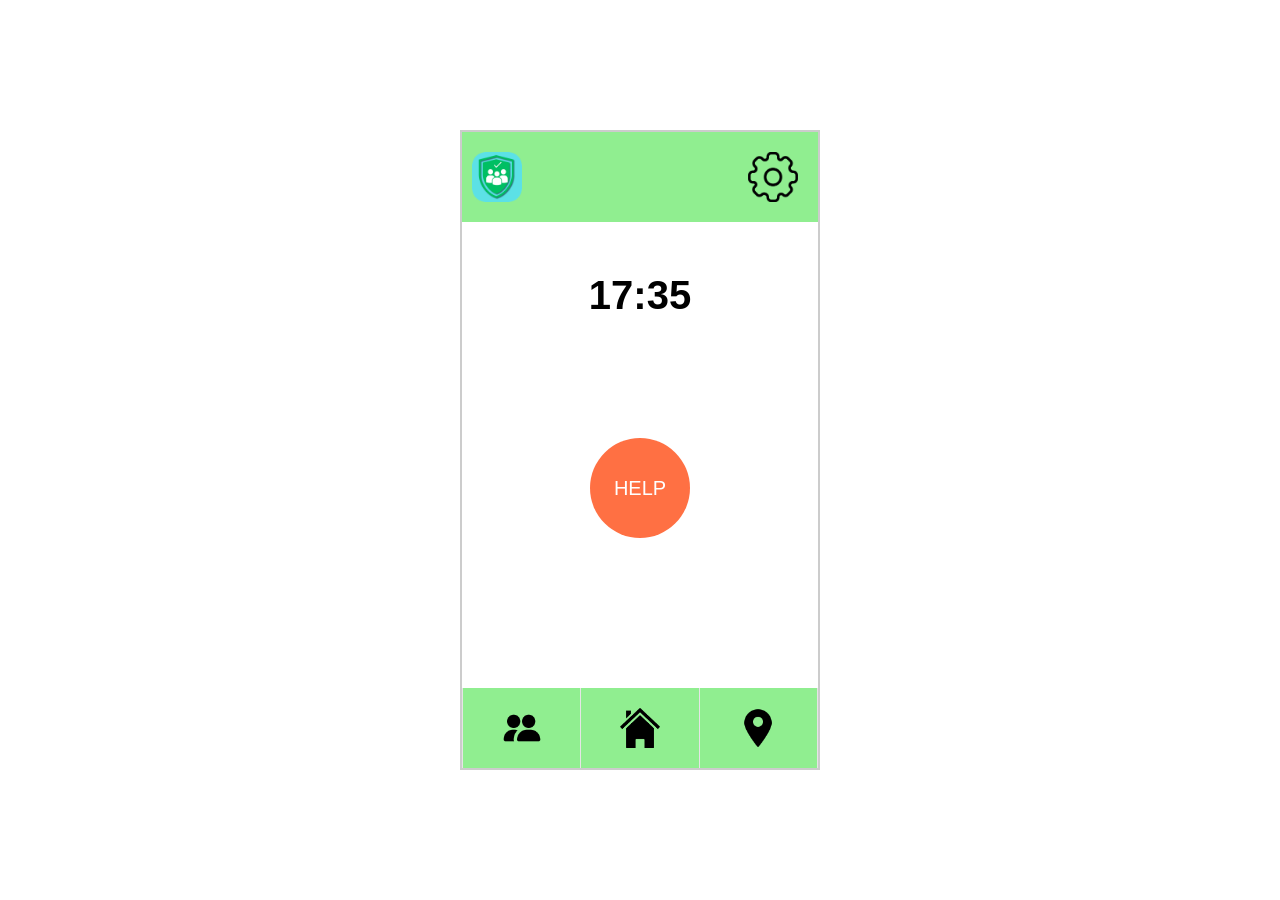
<file: index.html>
<!DOCTYPE html>
<html lang="en">
<head>
    <meta charset="UTF-8">
    <meta name="viewport" content="width=device-width, initial-scale=1.0">
    <title>Mockup</title>
    <link rel="stylesheet" href="style.css">
</head>
<body>
    <div class="container">
        <div class="header">
            <img src="safetyus_cut.png" alt="Logo" class="logo">
            <a href="setting_en.html" class="settings-btn">
                <img src="gear-icon.png" alt="Settings">
            </a>
        </div>
        <div class="content">
            <p class="time-text" id="time">TIME from real time</p>
            
            <a href="https://www.google.com/android/find/" class="help-btn">HELP</a>

        </div>
        <div class="buttons">
            <button class="btn settings" id="people-btn">
                <img src="two-people.png" alt="Settings">
            </button>
            <button class="btn home" id="home-btn">
                <img src="home-icon.png" alt="Home">
            </button>
            <button class="btn call" id="map-btn">
                <img src="map-logo.png" alt="Call">
            </button>
        </div>
    </div>
    <script src="app.js"></script>
</body>
</html>
</file>
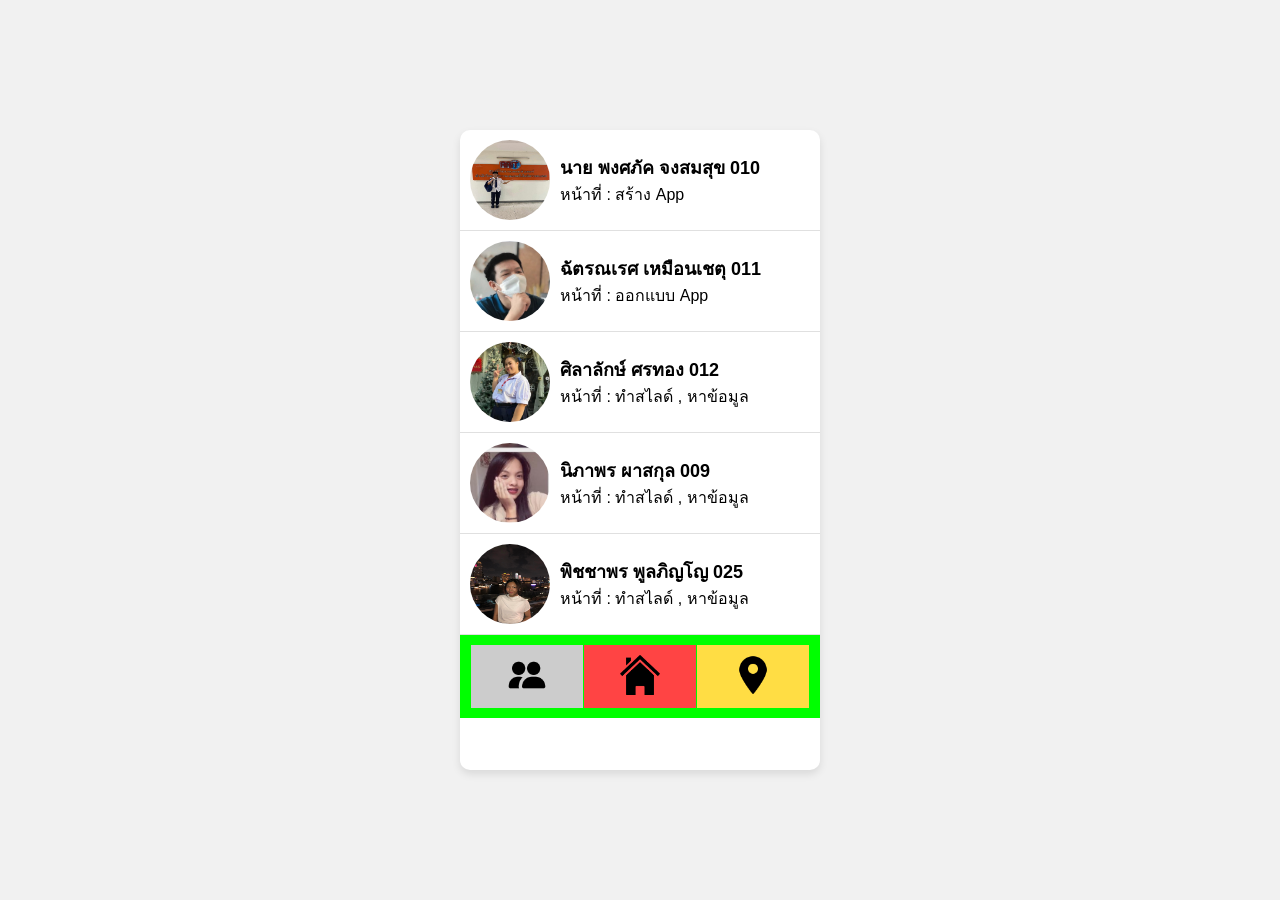
<file: aboutus.html>
<!DOCTYPE html>
<html lang="en">
<head>
    <meta charset="UTF-8">
    <meta name="viewport" content="width=device-width, initial-scale=1.0">
    <title>About Us</title>
    <style>
        body, html {
    margin: 0;
    padding: 0;
    width: 100%;
    height: 100%;
    font-family: Arial, sans-serif;
    display: flex;
    justify-content: center;
    align-items: center;
    background-color: #f1f1f1;
}

.container {
    width: 360px;
    height: 640px;
    background-color: #ffffff;
    display: flex;
    flex-direction: column;
    border-radius: 10px;
    box-shadow: 0 4px 8px rgba(0,0,0,0.1);

}

.profile {
    display: flex;
    align-items: center;
    padding: 10px;
    border-bottom: 1px solid #e0e0e0;
}

.profile:last-child {
    border-bottom: none;
}

.profile-pic {
    width: 80px;
    height: 80px;
    border-radius: 50%;
    margin-right: 10px;
}

.info {
    display: flex;
    flex-direction: column;
}

.name {
    font-weight: bold;
    font-size: 18px;
}

.role {
    font-size: 16px;
}

.buttons {
    display: flex;
    justify-content: space-evenly;
    background-color: #00FF00;
    padding: 10px;
}

.btn {
    width: 33%;
    padding: 10px 0;
    border: none;
    cursor: pointer;
    transition: background-color 0.3s ease;
}

.settings {
    background-color: #ccc;
}

.settings:hover {
    background-color: #999;
}

.home {
    background-color: #ff4444;
}

.home:hover {
    background-color: #cc0000;
}

.call {
    background-color: #ffdd44;
}

.call:hover {
    background-color: #ccbb00;
}

.btn img {
    width: 40px;
    height: 40px;
}

    </style>
</head>
<body>
    <div class="container">
        <div class="profile">
            <img src="fluke_pro.jpg" alt="Profile Picture" class="profile-pic">
            <div class="info">
                <div class="name">นาย พงศภัค จงสมสุข 010</div>
                <div class="role">หน้าที่ : สร้าง App</div>
            </div>
        </div>
        <div class="profile">
            <img src="toto_pro.JPG" alt="Profile Picture" class="profile-pic">
            <div class="info">
                <div class="name">ฉัตรณเรศ เหมือนเชตุ 011</div>
                <div class="role">หน้าที่ : ออกแบบ App</div>
            </div>
        </div>
        <div class="profile">
            <img src="tong_pro.JPG" alt="Profile Picture" class="profile-pic">
            <div class="info">
                <div class="name">ศิลาลักษ์ ศรทอง 012</div>
                <div class="role">หน้าที่ : ทำสไลด์ , หาข้อมูล</div>
            </div>
        </div>
        <div class="profile">
            <img src="koi_pro.JPG" alt="Profile Picture" class="profile-pic">
            <div class="info">
                <div class="name">นิภาพร ผาสกุล 009</div>
                <div class="role">หน้าที่ : ทำสไลด์ , หาข้อมูล</div>
            </div>
        </div>
        <div class="profile">
            <img src="fern_pro.jpg" alt="Profile Picture" class="profile-pic">
            <div class="info">
                <div class="name">พิชชาพร พูลภิญโญ 025</div>
                <div class="role">หน้าที่ : ทำสไลด์ , หาข้อมูล</div>
            </div>
        </div>
        <div class="buttons">
            <button class="btn settings" id="people-btn">
                <img src="two-people.png" alt="People">
            </button>
            <button class="btn home" id="home-btn">
                <img src="home-icon.png" alt="Home">
            </button>
            <button class="btn call" id="map-btn">
                <img src="map-logo.png" alt="Map">
            </button>
        </div>
    </div>
    <script>
        document.getElementById('people-btn').addEventListener('click', function() {
  window.location.href = 'chat.html'; 
});

document.getElementById('home-btn').addEventListener('click', function() {
  window.location.href = 'index.html'; 
});

document.getElementById('map-btn').addEventListener('click', function() {
  window.location.href = 'map.html';
});
    </script>
</body>
</html>
</file>
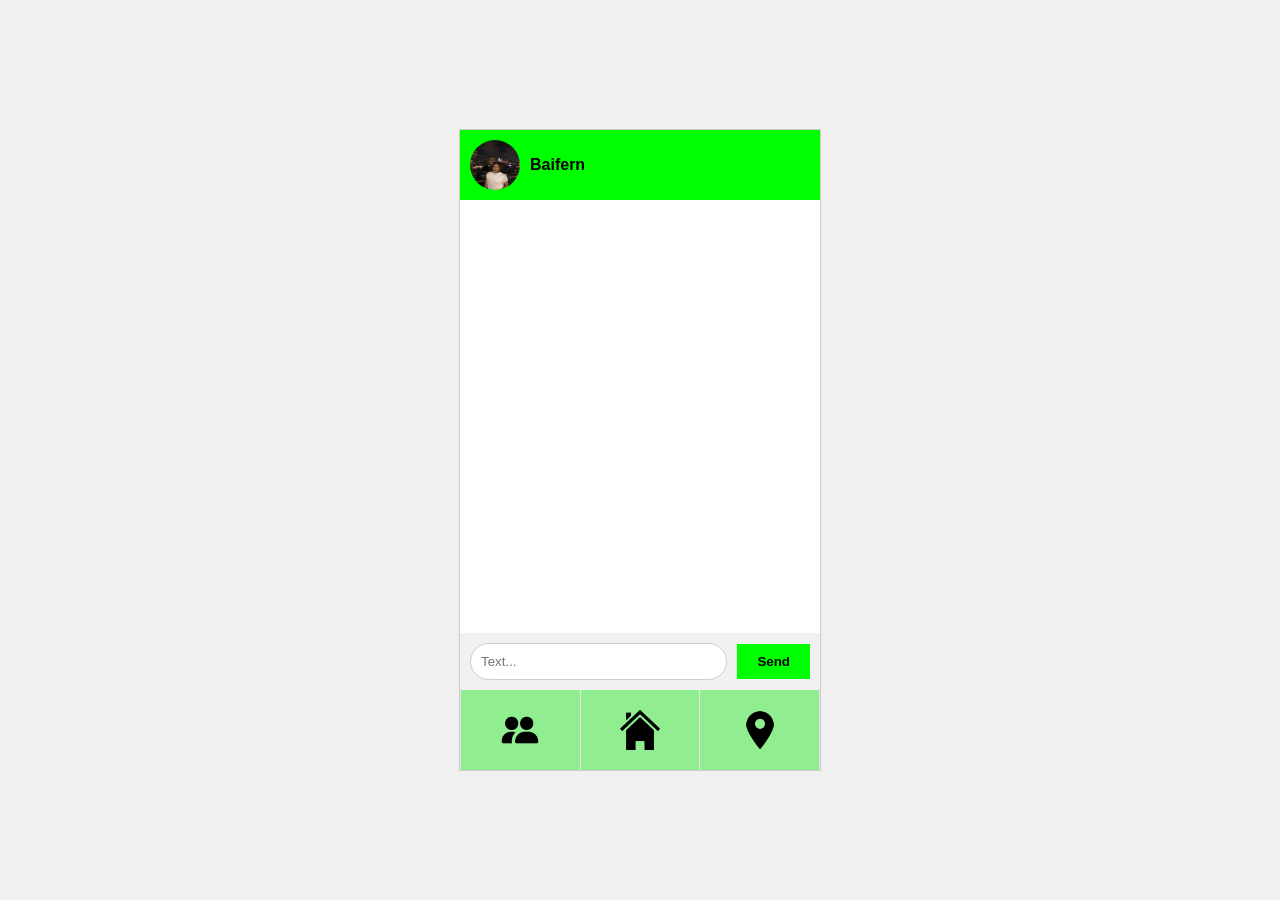
<file: baifern.html>
<!DOCTYPE html>
<html lang="en">
<head>
    <meta charset="UTF-8">
    <meta name="viewport" content="width=device-width, initial-scale=1.0">
    <title>Figma to HTML</title>
    <style>
        body, html {
            margin: 0;
            padding: 0;
            font-family: Arial, sans-serif;
            height: 100%;
            display: flex;
            justify-content: center;
            align-items: center;
            background-color: #f0f0f0; 
        }

        .container {
            width: 360px;
            height: 640px;
            border: 1px solid #ccc;
            display: flex;
            flex-direction: column;
            justify-content: space-between;
            background-color: white; 
        }

        .header {
            background-color: #00FF00;
            display: flex;
            align-items: center;
            padding: 10px;
        }

        .profile-pic {
            width: 50px;
            height: 50px;
            border-radius: 50%;
            background-color: #ccc;
        }

        .username {
            font-weight: bold;
            margin-left: 10px;
        }

        .message-area {
            flex: 1;
            padding: 10px;
            overflow-y: auto;
        }

        .input-area {
            display: flex;
            align-items: center;
            padding: 10px;
            background-color: #f1f1f1;
        }

        input[type="text"] {
            flex: 1;
            padding: 10px;
            border-radius: 20px;
            border: 1px solid #ccc;
            margin-right: 10px;
        }

        button {
            padding: 10px 20px;
            border: none;
           
            background-color: #00FF00;
            color: black;
            font-weight: bold;
            cursor: pointer;
        }

        .buttons {
  display: flex;
  justify-content: space-evenly;
  background-color: rgba(0, 0, 0, 0.1);
}

.btn {
  width: 33%;
  padding: 20px 0;
  border: none;
  cursor: pointer;
  transition: background-color 0.3s ease;
  text-decoration: none;
  display: inline-flex;
  justify-content: center;
  align-items: center;
}

.btn img {
  width: 40px;
  height: 40px;
}

.settings {
  background-color: lightgreen;
}

.settings:hover {
  background-color: #999;
}

.home {
  background-color: lightgreen;
}

.home:hover {
  background-color: #cc0000;
}

.call {
  background-color: lightgreen;
}

.call:hover {
  background-color: #ccbb00;
}

.content {
  display: flex;
  flex-direction: column;
  justify-content: center;
  align-items: center;
  flex-grow: 1;
}
    </style>
</head>
<body>
    <div class="container">
        <div class="header">
            <img class="profile-pic" src="fern_pro.jpg" alt="">
            <div class="username">Baifern</div>
        </div>
        <div class="message-area" id="messageArea"></div>
        <div class="input-area">
            <input type="text" id="textInput" placeholder="Text...">
            <button id="sendButton">Send</button>
        </div>
        <div class="buttons">
            <button class="btn settings" id="people-btn">
                <img src="two-people.png" alt="Settings">
            </button>
            <button class="btn home" id="home-btn">
                <img src="home-icon.png" alt="Home">
            </button>
            <button class="btn call" id="map-btn">
                <img src="map-logo.png" alt="Call">
            </button>
        </div>
    </div>
    <script>
        document.getElementById('people-btn').addEventListener('click', function() {
        window.location.href = 'chat.html'; 
        });
        document.getElementById('home-btn').addEventListener('click', function() {
        window.location.href = 'index.html'; 
        });
        document.getElementById('map-btn').addEventListener('click', function() {
        window.location.href = 'map.html'; 
        });
        document.getElementById('sendButton').addEventListener('click', function() {
            const textInput = document.getElementById('textInput');
            const messageArea = document.getElementById('messageArea');

            if (textInput.value.trim() !== "") {
                const newMessage = document.createElement('div');
                newMessage.textContent = textInput.value;
                messageArea.appendChild(newMessage);
                textInput.value = "";
            }
        });
    </script>
</body>
</html>
</file>
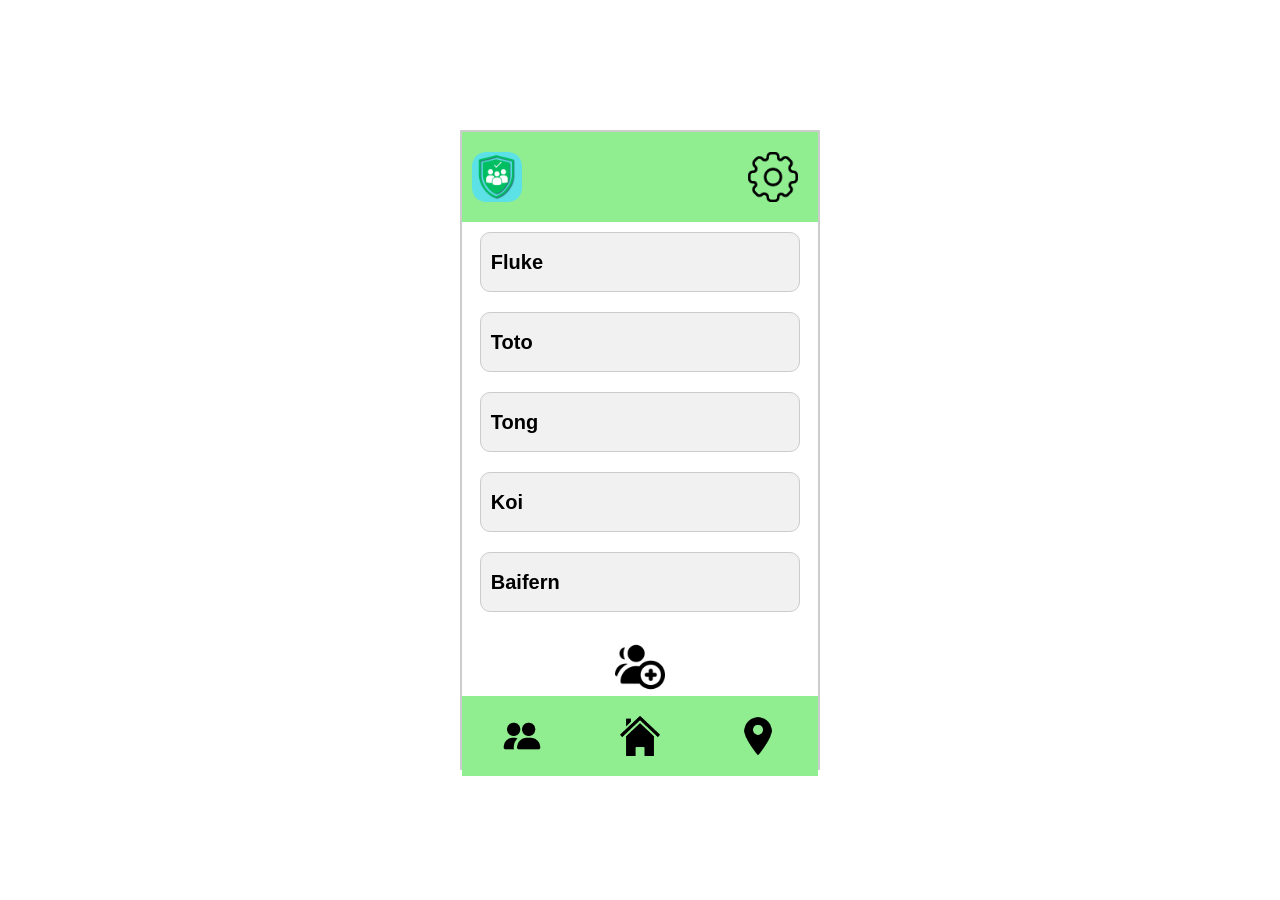
<file: chat.html>
<!DOCTYPE html>
<html lang="en">
<head>
    <meta charset="UTF-8">
    <meta name="viewport" content="width=device-width, initial-scale=1.0">
    <title>Mockup</title>
    <link rel="stylesheet" href="chat.css">
</head>
<body>
    <div class="container">
        <div class="header">
            <img src="safetyus_cut.png" alt="Logo" class="logo">
            <a href="setting_en.html" class="settings-btn">
                <img src="gear-icon.png" alt="Settings">
            </a>
        </div>
        <div class="content">
            <button class="user-btn" id="fluke-btn">
                Fluke
            </button>
            <button class="user-btn" id="toto-btn">Toto</button>
            <button class="user-btn" id="tong-btn">Tong</button>
            <button class="user-btn" id="koi-btn">Koi</button>
            <button class="user-btn" id="baifern-btn">Baifern</button>
            <a href="#" class="add-user-btn">
                <img src="add-friend.png" alt="Add User">
            </a>
        </div>
        <div class="buttons">
            <button class="btn settings" id="people-btn">
                <img src="two-people.png" alt="Settings">
            </button>
            <button class="btn home" id="home-btn">
                <img src="home-icon.png" alt="Home">
            </button>
            <button class="btn call" id="map-btn">
                <img src="map-logo.png" alt="Call">
            </button>
        </div>
    </div>
    <script src="chat.js"></script>
</body>
</html>
</file>
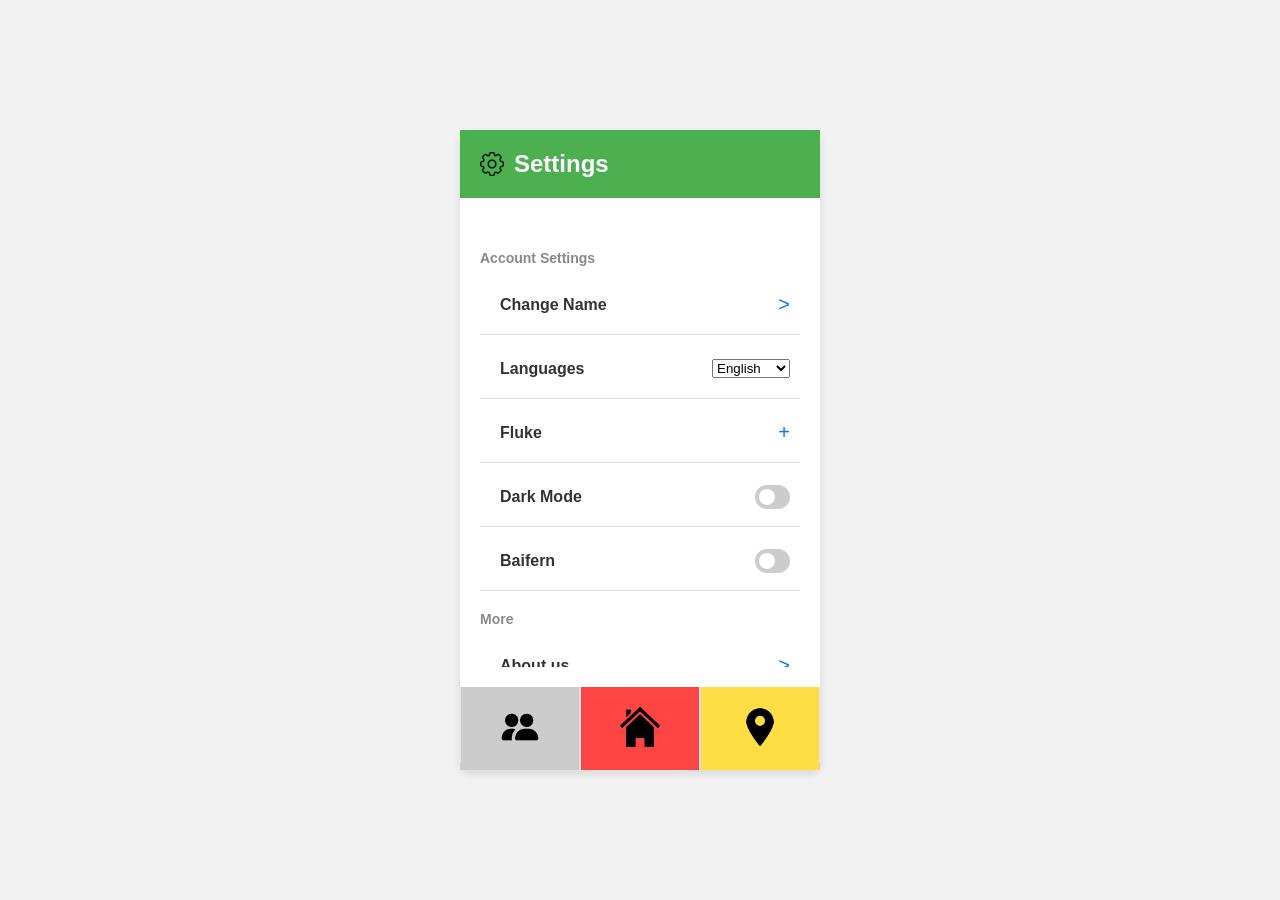
<file: darkmode.html>
<!DOCTYPE html>
<html lang="en">
<head>
    <meta charset="UTF-8">
    <meta name="viewport" content="width=device-width, initial-scale=1.0">
    <title>Settings Page</title>
    <link rel="stylesheet" href="darkmode.css">
</head>
<body>
    <div class="settings-page">
        <!-- Language selector -->
        <div class="header">
            <img src="gear-icon.png" alt="Settings Icon" class="icon">
            <h1>Settings</h1>
        </div>
        <div class="content">
            <section class="account-settings">
                <h2>Account Settings</h2>
                <div class="setting-item">
                    <a href="changename.html" target="_blank">Change Name</a>
                    <span class="arrow">&gt;</span>
                </div>
                <div class="setting-item">
                    <a href="#">Languages</a>
                    <span class="arrow"></span>
                    <select id="language-select" onchange="changeLanguage()">
                        <option value="en" selected>English</option>
                        <option value="th">ภาษาไทย</option>
                    </select>
                </div>
                <div class="setting-item">
                    <a href="https://example.com/fluke" target="_blank">Fluke</a>
                    <span class="add">+</span>
                </div>
                <div class="setting-item">
                    <a href="https://example.com/tong" target="_blank">Dark Mode</a>
                    <label class="switch">
                        <input type="checkbox" id="dark-mode-toggle">
                        <span class="slider"></span>
                    </label>
                </div>
                <div class="setting-item">
                    <a href="https://example.com/baifern" target="_blank">Baifern</a>
                    <label class="switch">
                        <input type="checkbox">
                        <span class="slider"></span>
                    </label>
                </div>
            </section>
            <section class="more">
                <h2>More</h2>
                <div class="setting-item">
                    <a href="https://example.com/aboutus" target="_blank">About us</a>
                    <span class="arrow">&gt;</span>
                </div>
                <div class="setting-item">
                    <a href="https://example.com/privacypolicy" target="_blank">Privacy policy</a>
                    <span class="arrow">&gt;</span>
                </div>
            </section>
        </div>
        <div class="buttons">
            <button class="btn settings" id="people-btn">
                <img src="two-people.png" alt="Settings">
            </button>
            <button class="btn home" id="home-btn">
                <img src="home-icon.png" alt="Home">
            </button>
            <button class="btn call" id="map-btn">
                <img src="map-logo.png" alt="Call">
            </button>
        </div>
    </div>
    <script src="setting.js"></script>
</body>
</html>
</file>
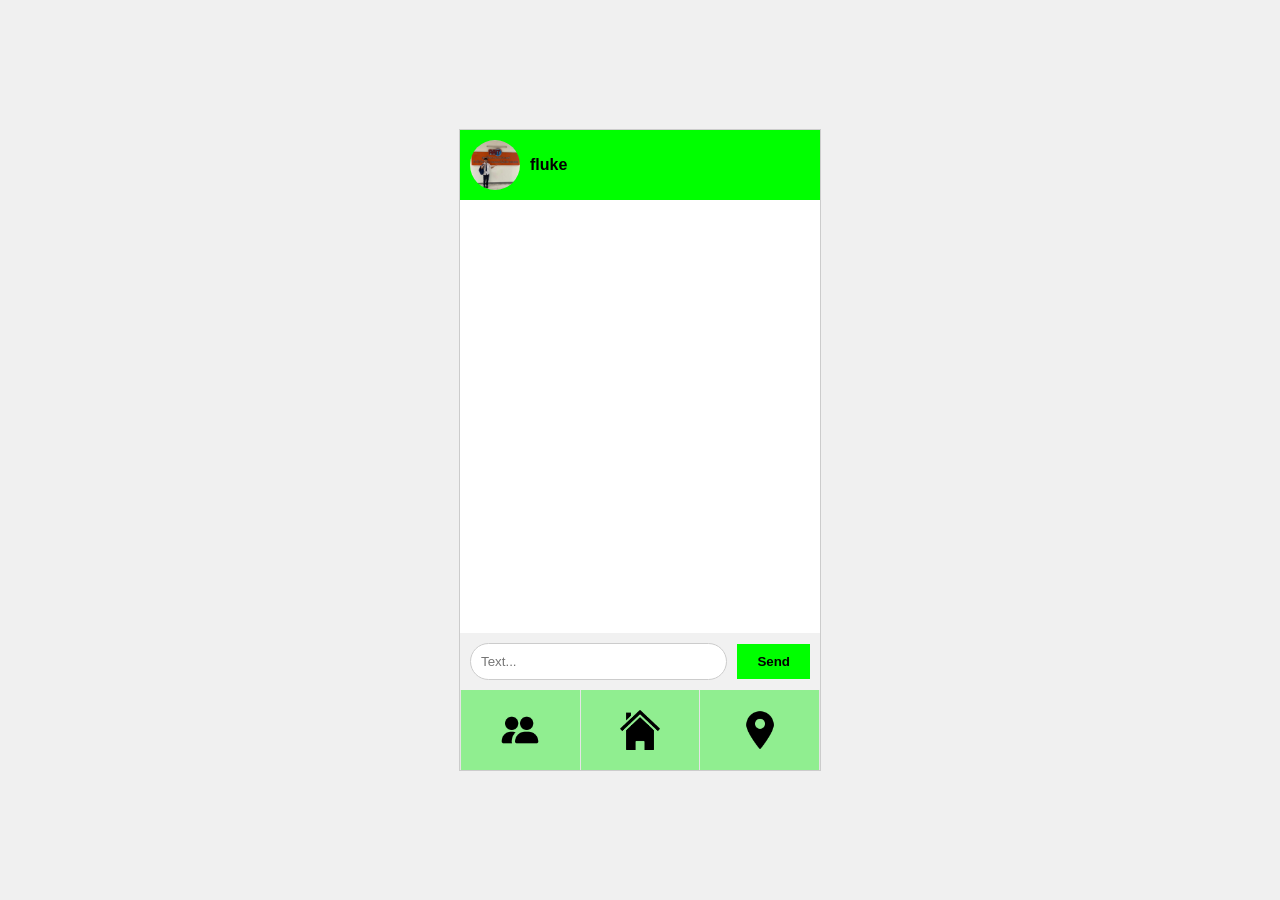
<file: fluke.html>
<!DOCTYPE html>
<html lang="en">
<head>
    <meta charset="UTF-8">
    <meta name="viewport" content="width=device-width, initial-scale=1.0">
    <title>Figma to HTML</title>
    <style>
        body, html {
            margin: 0;
            padding: 0;
            font-family: Arial, sans-serif;
            height: 100%;
            display: flex;
            justify-content: center;
            align-items: center;
            background-color: #f0f0f0; /* Optional: add a background color for contrast */
        }

        .container {
            width: 360px;
            height: 640px;
            border: 1px solid #ccc;
            display: flex;
            flex-direction: column;
            justify-content: space-between;
            background-color: white; /* Optional: add a background color for the container */
        }

        .header {
            background-color: #00FF00;
            display: flex;
            align-items: center;
            padding: 10px;
        }

        .profile-pic {
            width: 50px;
            height: 50px;
            border-radius: 50%;
            background-color: #ccc;
            object-fit: cover;
        }

        .username {
            font-weight: bold;
            margin-left: 10px;
        }

        .message-area {
            flex: 1;
            padding: 10px;
            overflow-y: auto;
        }

        .input-area {
            display: flex;
            align-items: center;
            padding: 10px;
            background-color: #f1f1f1;
        }

        input[type="text"] {
            flex: 1;
            padding: 10px;
            border-radius: 20px;
            border: 1px solid #ccc;
            margin-right: 10px;
        }

        button {
            padding: 10px 20px;
            border: none;
            
            background-color: #00FF00;
            color: black;
            font-weight: bold;
            cursor: pointer;
        }

        .buttons {
  display: flex;
  justify-content: space-evenly;
  background-color: rgba(0, 0, 0, 0.1);
}

.btn {
  width: 33%;
  padding: 20px 0;
  border: none;
  cursor: pointer;
  transition: background-color 0.3s ease;
  text-decoration: none;
  display: inline-flex;
  justify-content: center;
  align-items: center;
}

.btn img {
  width: 40px;
  height: 40px;
}

.settings {
  background-color: lightgreen;
}

.settings:hover {
  background-color: #999;
}

.home {
  background-color: lightgreen;
}

.home:hover {
  background-color: #cc0000;
}

.call {
  background-color: lightgreen;
}

.call:hover {
  background-color: #ccbb00;
}

.content {
  display: flex;
  flex-direction: column;
  justify-content: center;
  align-items: center;
  flex-grow: 1;
}
    </style>
</head>
<body>
    <div class="container">
        <div class="header">
            <img class="profile-pic" src="fluke_pro.jpg" alt="">
            <div class="username">fluke</div>
        </div>
        <div class="message-area" id="messageArea"></div>
        <div class="input-area">
            <input type="text" id="textInput" placeholder="Text...">
            <button id="sendButton">Send</button>
        </div>
        <div class="buttons">
            <button class="btn settings" id="people-btn">
                <img src="two-people.png" alt="Settings">
            </button>
            <button class="btn home" id="home-btn">
                <img src="home-icon.png" alt="Home">
            </button>
            <button class="btn call" id="map-btn">
                <img src="map-logo.png" alt="Call">
            </button>
        </div>
    </div>
    <script>
        document.getElementById('people-btn').addEventListener('click', function() {
        window.location.href = 'chat.html'; 
        });
        document.getElementById('home-btn').addEventListener('click', function() {
        window.location.href = 'index.html'; 
        });
        document.getElementById('map-btn').addEventListener('click', function() {
        window.location.href = 'map.html'; 
        });
        document.getElementById('sendButton').addEventListener('click', function() {
            const textInput = document.getElementById('textInput');
            const messageArea = document.getElementById('messageArea');

            if (textInput.value.trim() !== "") {
                const newMessage = document.createElement('div');
                newMessage.textContent = textInput.value;
                messageArea.appendChild(newMessage);
                textInput.value = "";
            }
        });
    </script>
</body>
</html>
</file>
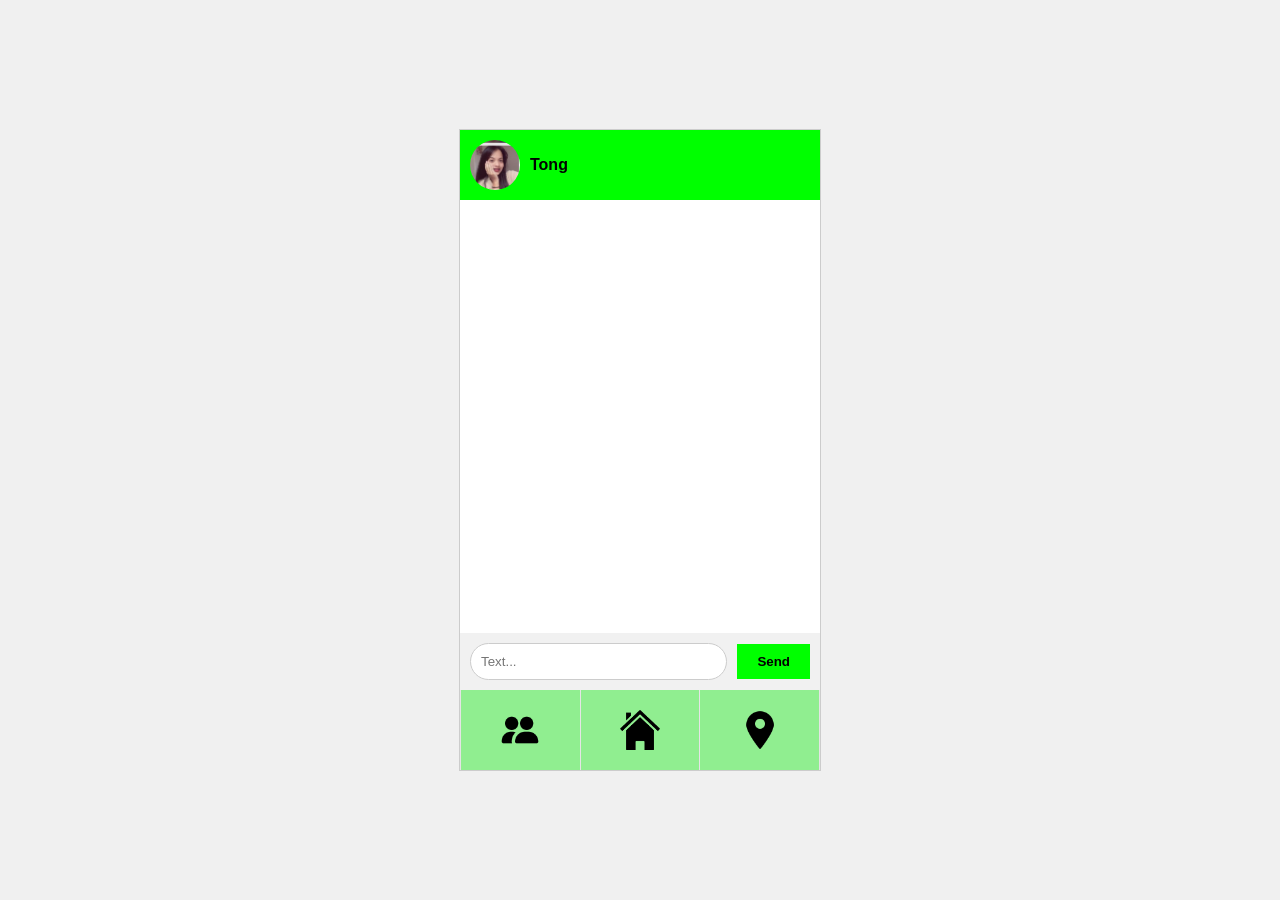
<file: koi.html>
<!DOCTYPE html>
<html lang="en">
<head>
    <meta charset="UTF-8">
    <meta name="viewport" content="width=device-width, initial-scale=1.0">
    <title>Figma to HTML</title>
    <style>
        body, html {
            margin: 0;
            padding: 0;
            font-family: Arial, sans-serif;
            height: 100%;
            display: flex;
            justify-content: center;
            align-items: center;
            background-color: #f0f0f0; 
        }

        .container {
            width: 360px;
            height: 640px;
            border: 1px solid #ccc;
            display: flex;
            flex-direction: column;
            justify-content: space-between;
            background-color: white; 
        }

        .header {
            background-color: #00FF00;
            display: flex;
            align-items: center;
            padding: 10px;
        }

        .profile-pic {
            width: 50px;
            height: 50px;
            border-radius: 50%;
            background-color: #ccc;
            object-fit: cover;
        }

        .username {
            font-weight: bold;
            margin-left: 10px;
        }

        .message-area {
            flex: 1;
            padding: 10px;
            overflow-y: auto;
        }

        .input-area {
            display: flex;
            align-items: center;
            padding: 10px;
            background-color: #f1f1f1;
        }

        input[type="text"] {
            flex: 1;
            padding: 10px;
            border-radius: 20px;
            border: 1px solid #ccc;
            margin-right: 10px;
        }

        button {
            padding: 10px 20px;
            border: none;
           
            background-color: #00FF00;
            color: black;
            font-weight: bold;
            cursor: pointer;
        }

        .buttons {
  display: flex;
  justify-content: space-evenly;
  background-color: rgba(0, 0, 0, 0.1);
}

.btn {
  width: 33%;
  padding: 20px 0;
  border: none;
  cursor: pointer;
  transition: background-color 0.3s ease;
  text-decoration: none;
  display: inline-flex;
  justify-content: center;
  align-items: center;
}

.btn img {
  width: 40px;
  height: 40px;
}

.settings {
  background-color: lightgreen;
}

.settings:hover {
  background-color: #999;
}

.home {
  background-color: lightgreen;
}

.home:hover {
  background-color: #cc0000;
}

.call {
  background-color: lightgreen;
}

.call:hover {
  background-color: #ccbb00;
}

.content {
  display: flex;
  flex-direction: column;
  justify-content: center;
  align-items: center;
  flex-grow: 1;
}
    </style>
</head>
<body>
    <div class="container">
        <div class="header">
            <img class="profile-pic" src="koi_pro.JPG" alt="">
            <div class="username">Tong</div>
        </div>
        <div class="message-area" id="messageArea"></div>
        <div class="input-area">
            <input type="text" id="textInput" placeholder="Text...">
            <button id="sendButton">Send</button>
        </div>
        <div class="buttons">
            <button class="btn settings" id="people-btn">
                <img src="two-people.png" alt="Settings">
            </button>
            <button class="btn home" id="home-btn">
                <img src="home-icon.png" alt="Home">
            </button>
            <button class="btn call" id="map-btn">
                <img src="map-logo.png" alt="Call">
            </button>
        </div>
    </div>
    <script>
        document.getElementById('people-btn').addEventListener('click', function() {
        window.location.href = 'chat.html'; 
        });
        document.getElementById('home-btn').addEventListener('click', function() {
        window.location.href = 'index.html'; 
        });
        document.getElementById('map-btn').addEventListener('click', function() {
        window.location.href = 'map.html'; 
        });
        document.getElementById('sendButton').addEventListener('click', function() {
            const textInput = document.getElementById('textInput');
            const messageArea = document.getElementById('messageArea');

            if (textInput.value.trim() !== "") {
                const newMessage = document.createElement('div');
                newMessage.textContent = textInput.value;
                messageArea.appendChild(newMessage);
                textInput.value = "";
            }
        });
    </script>
</body>
</html>
</file>
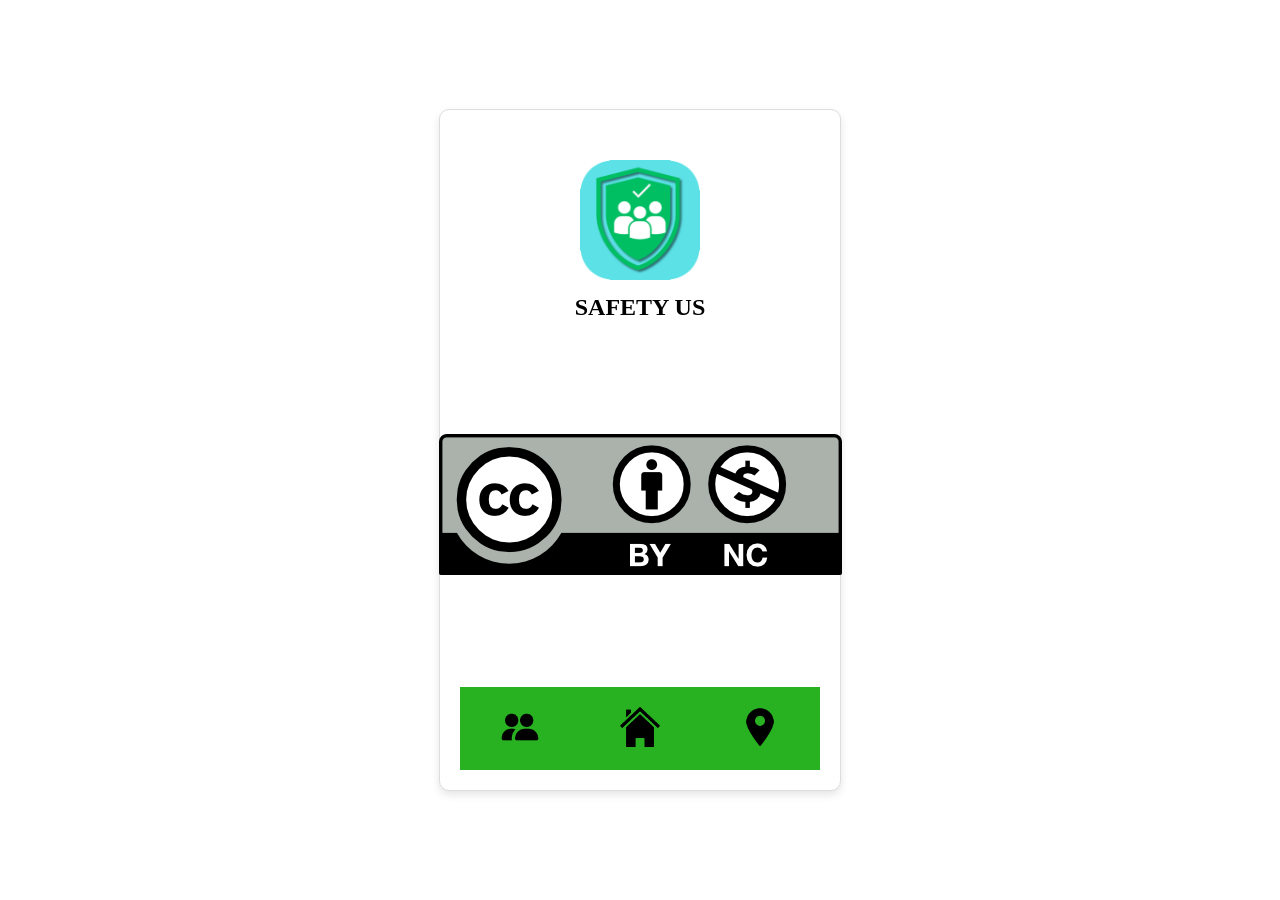
<file: license.html>
<!DOCTYPE html>
<html lang="en">
<head>
    <meta charset="UTF-8">
    <meta name="viewport" content="width=device-width, initial-scale=1.0">
    <title>Settings Page</title>
    <style>
        body, html {
    margin: 0;
    padding: 0;
    width: 100%;
    height: 100%;
    display: flex;
    justify-content: center;
    align-items: center;
    background-color: #ffffff;
}

.container {
    width: 360px;
    height: 640px;
    background-color: #ffffff;
    display: flex;
    flex-direction: column;
    justify-content: space-between;
    align-items: center;
    border: 1px solid #ddd;
    box-shadow: 0 4px 8px rgba(0, 0, 0, 0.1);
    border-radius: 10px;
    padding: 20px;
}

.logo {
    text-align: center;
    margin-top: 30px;
}

.logo img {
    width: 120px;
    height: auto;
}

.logo h1 {
    margin: 10px 0 0 0;
    font-size: 24px;
    color: #000000;
}

.license {
    display: flex;
    justify-content: center;
    align-items: center;
}

.license img {
    width: auto;
    height: auto;
}

.buttons {
    display: flex;
    justify-content: space-between;
    width: 100%;
    background-color: #28b222;
    padding: 10px 0;
}

.btn {
    background-color: transparent;
    border: none;
    cursor: pointer;
    padding: 10px;
    flex: 1;
}

.btn img {
    width: 40px;
    height: 40px;
}
.btn:hover{
    background-color: darkgreen;
}

    </style>
</head>
<body>
    <div class="container">
        <div class="logo">
            <img src="safetyus_cut.png" alt="Safety Us Logo">
            <h1>SAFETY US</h1>
        </div>
        <div class="license">
            <img src="by-nc.png" alt="Creative Commons BY NC">
        </div>
        <div class="buttons">
            <button class="btn" id="people-btn">
                <img src="two-people.png" alt="Settings">
            </button>
            <button class="btn" id="home-btn">
                <img src="home-icon.png" alt="Home">
            </button>
            <button class="btn" id="map-btn">
                <img src="map-logo.png" alt="Call">
            </button>
        </div>
    </div>
    <script>
        document.getElementById('people-btn').addEventListener('click', function() {
    window.location.href = 'chat.html'; 
  });
  document.getElementById('home-btn').addEventListener('click', function() {
    window.location.href = 'index.html'; 
  });
  document.getElementById('map-btn').addEventListener('click', function() {
    window.location.href = 'map.html'; 
  });
    </script>
</body>
</html>
</file>
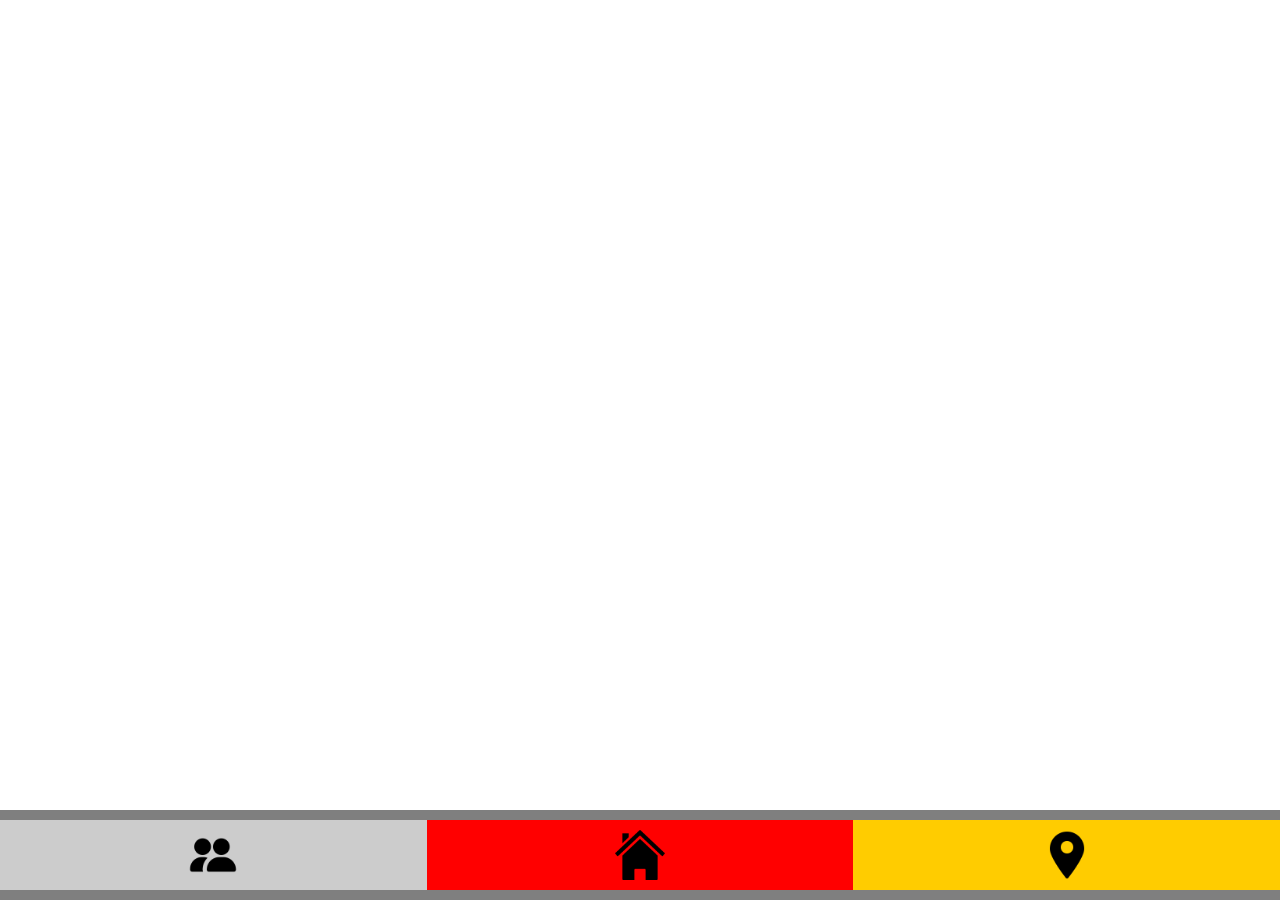
<file: map.html>
<!DOCTYPE html>
<html lang="en">
<head>
    <meta charset="UTF-8">
    <meta name="viewport" content="width=device-width, initial-scale=1.0">
    <title>Map Interface</title>
    <link rel="stylesheet" href="map.css">
    <script src="https://api.longdo.com/map/?key=a52267943a677239a505925d2de4897b"></script>
</head>
<body>
    <div id="map" class="map"></div>
    <div class="menu">
        <a href="chat.html" class="menu-item settings">
            <img src="two-people.png" alt="Home" class="menu-icon">
        </a>
        <a href="index.html" class="menu-item home">
            <img src="home-icon.png" alt="Home" class="menu-icon">
        </a>
        <button class="menu-item contact">
            <img src="map-logo.png" alt="Contact" class="menu-icon">
        </button>
    </div>
    <script src="map.js"></script>
</body>
</html>
</file>
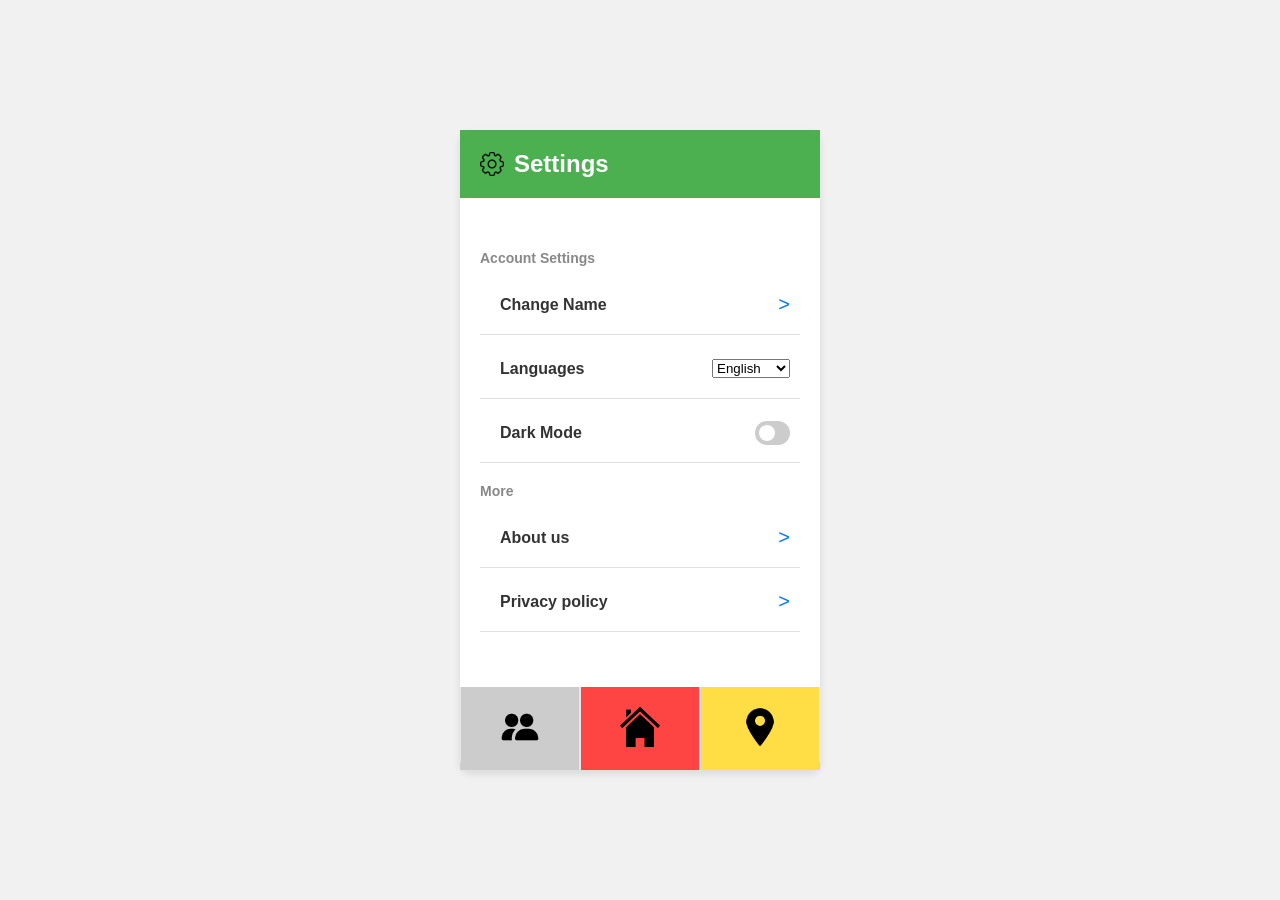
<file: setting_en.html>
<!DOCTYPE html>
<html lang="en">
<head>
    <meta charset="UTF-8">
    <meta name="viewport" content="width=device-width, initial-scale=1.0">
    <title>Settings Page</title>
    <link rel="stylesheet" href="setting.css">
    <link rel="stylesheet" href="darkmode.css">
</head>
<body>
    <div class="settings-page">
        <!-- Language selector -->
        <div class="header">
            <img src="gear-icon.png" alt="Settings Icon" class="icon">
            <h1>Settings</h1>
        </div>
        <div class="content">
            <section class="account-settings">
                <h2>Account Settings</h2>
                <div class="setting-item">
                    <a href="changename.html" target="_blank">Change Name</a>
                    <span class="arrow">&gt;</span>
                </div>
                <div class="setting-item">
                    <a href="#">Languages</a>
                    <span class="arrow"></span>
                    <select id="language-select" onchange="changeLanguage()">
                        <option value="en" selected>English</option>
                        <option value="th">ภาษาไทย</option>
                    </select>
                </div>
                
                <div class="setting-item">
                    <a href="#" target="_blank">Dark Mode</a>
                    <label class="switch">
                        <input type="checkbox" id="dark-mode-toggle">
                        <span class="slider"></span>
                    </label>
                </div>
                
            </section>
            <section class="more">
                <h2>More</h2>
                <div class="setting-item">
                    <a href="aboutus.html" target="_blank">About us</a>
                    <span class="arrow">&gt;</span>
                </div>
                <div class="setting-item">
                    <a href="license.html" target="_blank">Privacy policy</a>
                    <span class="arrow">&gt;</span>
                </div>
            </section>
        </div>
        <div class="buttons">
            <button class="btn settings" id="people-btn">
                <img src="two-people.png" alt="Settings">
            </button>
            <button class="btn home" id="home-btn">
                <img src="home-icon.png" alt="Home">
            </button>
            <button class="btn call" id="map-btn">
                <img src="map-logo.png" alt="Call">
            </button>
        </div>
    </div>
    <script src="setting.js"></script>
</body>
</html>
</file>
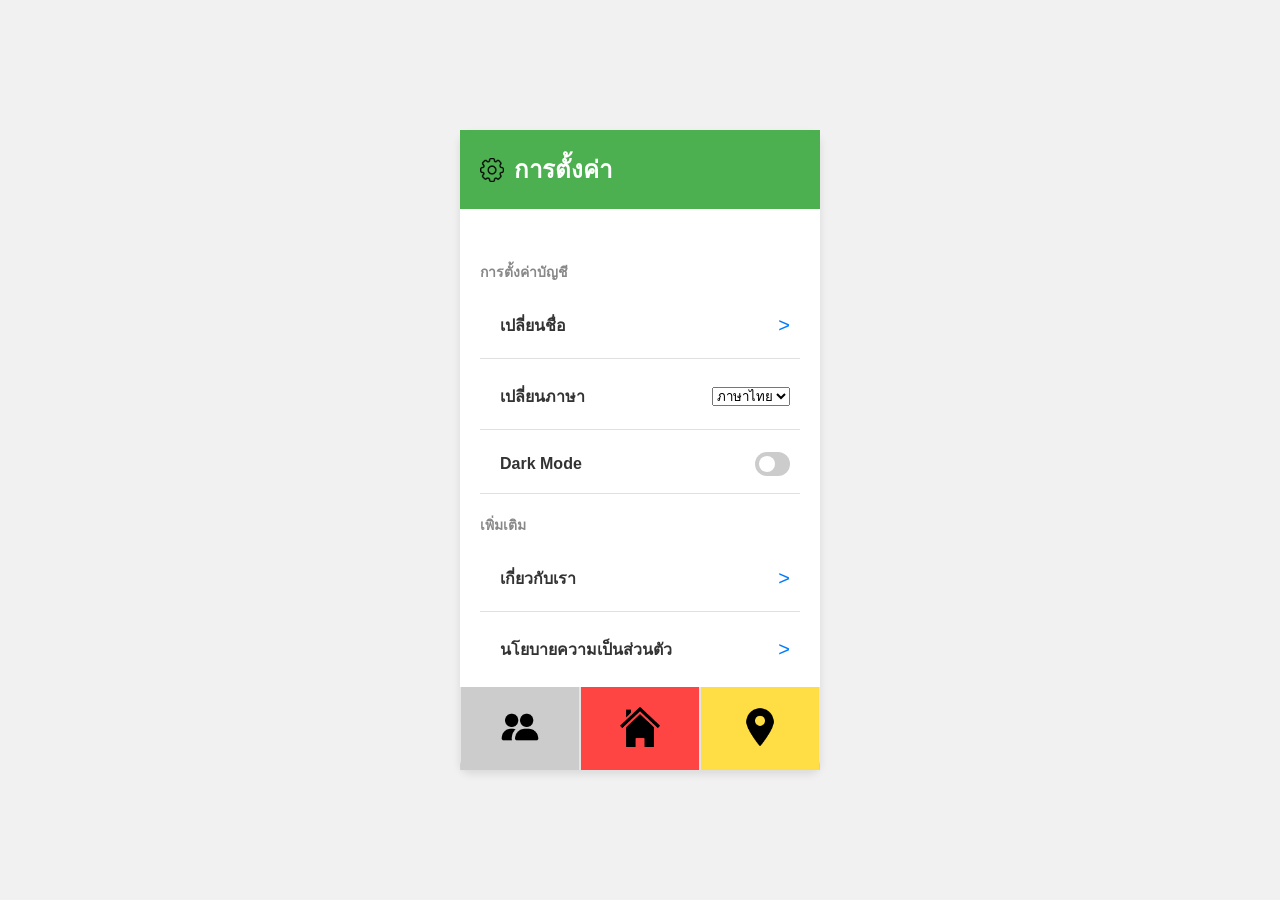
<file: setting_th.html>
<!DOCTYPE html>
<html lang="th">
<head>
    <meta charset="UTF-8">
    <meta name="viewport" content="width=device-width, initial-scale=1.0">
    <title>หน้าการตั้งค่า</title>
    <link rel="stylesheet" href="setting.css">
    <link rel="stylesheet" href="darkmode.css">
</head>
<body>
    <div class="settings-page">
        
        

        <div class="header">
            <img src="gear-icon.png" alt="Settings Icon" class="icon">
            <h1>การตั้งค่า</h1>
        </div>
        <div class="content">
            <section class="account-settings">
                <h2>การตั้งค่าบัญชี</h2>
                <div class="setting-item">
                    <a href="changename.html" target="_blank">เปลี่ยนชื่อ</a>
                    <span class="arrow">&gt;</span>
                </div>
                <div class="setting-item">

                    <a href="#">เปลี่ยนภาษา</a>
                    <span class="arrow"></span>
                    <select id="language-select" onchange="changeLanguage()">
                        <option value="en">English</option>
                        <option value="th" selected>ภาษาไทย</option>
                    </select>
                    
                </div>
                
                <div class="setting-item">
                    <a href="#" target="_blank">Dark Mode</a>
                    <label class="switch">
                        <input type="checkbox" id="dark-mode-toggle">
                        <span class="slider"></span>
                    </label>
                </div>
                
            </section>
            <section class="more">
                <h2>เพิ่มเติม</h2>
                <div class="setting-item">
                    <a href="aboutus.html" target="_blank">เกี่ยวกับเรา</a>
                    <span class="arrow">&gt;</span>
                </div>
                <div class="setting-item">
                    <a href="license.html" target="_blank">นโยบายความเป็นส่วนตัว</a>
                    <span class="arrow">&gt;</span>
                </div>
            </section>
        </div>
        <div class="buttons">
            <button class="btn settings" id="people-btn">
                <img src="two-people.png" alt="Settings">
            </button>
            <button class="btn home" id="home-btn">
                <img src="home-icon.png" alt="Home">
            </button>
            <button class="btn call" id="map-btn">
                <img src="map-logo.png" alt="Call">
            </button>
        </div>
    </div>
    <script src="setting.js"></script>
</body>
</html>
</file>
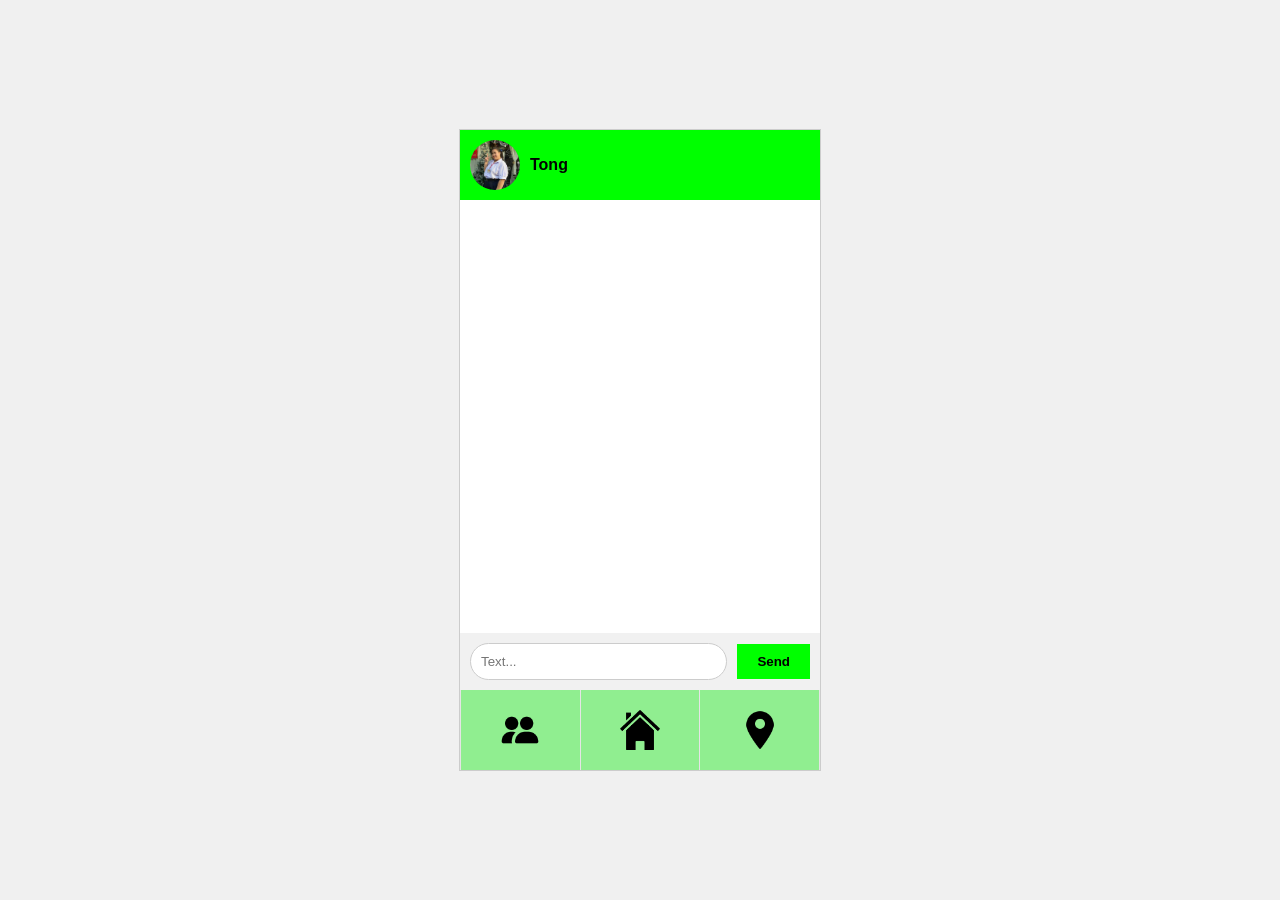
<file: tong.html>
<!DOCTYPE html>
<html lang="en">
<head>
    <meta charset="UTF-8">
    <meta name="viewport" content="width=device-width, initial-scale=1.0">
    <title>Figma to HTML</title>
    <style>
        body, html {
            margin: 0;
            padding: 0;
            font-family: Arial, sans-serif;
            height: 100%;
            display: flex;
            justify-content: center;
            align-items: center;
            background-color: #f0f0f0; 
        }

        .container {
            width: 360px;
            height: 640px;
            border: 1px solid #ccc;
            display: flex;
            flex-direction: column;
            justify-content: space-between;
            background-color: white; 
        }

        .header {
            background-color: #00FF00;
            display: flex;
            align-items: center;
            padding: 10px;
        }

        .profile-pic {
            width: 50px;
            height: 50px;
            border-radius: 50%;
            background-color: #ccc;
            object-fit: cover;
        }

        .username {
            font-weight: bold;
            margin-left: 10px;
        }

        .message-area {
            flex: 1;
            padding: 10px;
            overflow-y: auto;
        }

        .input-area {
            display: flex;
            align-items: center;
            padding: 10px;
            background-color: #f1f1f1;
        }

        input[type="text"] {
            flex: 1;
            padding: 10px;
            border-radius: 20px;
            border: 1px solid #ccc;
            margin-right: 10px;
        }

        button {
            padding: 10px 20px;
            border: none;
           
            background-color: #00FF00;
            color: black;
            font-weight: bold;
            cursor: pointer;
        }

        .buttons {
  display: flex;
  justify-content: space-evenly;
  background-color: rgba(0, 0, 0, 0.1);
}

.btn {
  width: 33%;
  padding: 20px 0;
  border: none;
  cursor: pointer;
  transition: background-color 0.3s ease;
  text-decoration: none;
  display: inline-flex;
  justify-content: center;
  align-items: center;
}

.btn img {
  width: 40px;
  height: 40px;
}

.settings {
  background-color: lightgreen;
}

.settings:hover {
  background-color: #999;
}

.home {
  background-color: lightgreen;
}

.home:hover {
  background-color: #cc0000;
}

.call {
  background-color: lightgreen;
}

.call:hover {
  background-color: #ccbb00;
}

.content {
  display: flex;
  flex-direction: column;
  justify-content: center;
  align-items: center;
  flex-grow: 1;
}
    </style>
</head>
<body>
    <div class="container">
        <div class="header">
            <img class="profile-pic" src="tong_pro.JPG" alt="">
            <div class="username">Tong</div>
        </div>
        <div class="message-area" id="messageArea"></div>
        <div class="input-area">
            <input type="text" id="textInput" placeholder="Text...">
            <button id="sendButton">Send</button>
        </div>
        <div class="buttons">
            <button class="btn settings" id="people-btn">
                <img src="two-people.png" alt="Settings">
            </button>
            <button class="btn home" id="home-btn">
                <img src="home-icon.png" alt="Home">
            </button>
            <button class="btn call" id="map-btn">
                <img src="map-logo.png" alt="Call">
            </button>
        </div>
    </div>
    <script>
        document.getElementById('people-btn').addEventListener('click', function() {
        window.location.href = 'chat.html'; 
        });
        document.getElementById('home-btn').addEventListener('click', function() {
        window.location.href = 'index.html'; 
        });
        document.getElementById('map-btn').addEventListener('click', function() {
        window.location.href = 'map.html'; 
        });
        document.getElementById('sendButton').addEventListener('click', function() {
            const textInput = document.getElementById('textInput');
            const messageArea = document.getElementById('messageArea');

            if (textInput.value.trim() !== "") {
                const newMessage = document.createElement('div');
                newMessage.textContent = textInput.value;
                messageArea.appendChild(newMessage);
                textInput.value = "";
            }
        });
    </script>
</body>
</html>
</file>
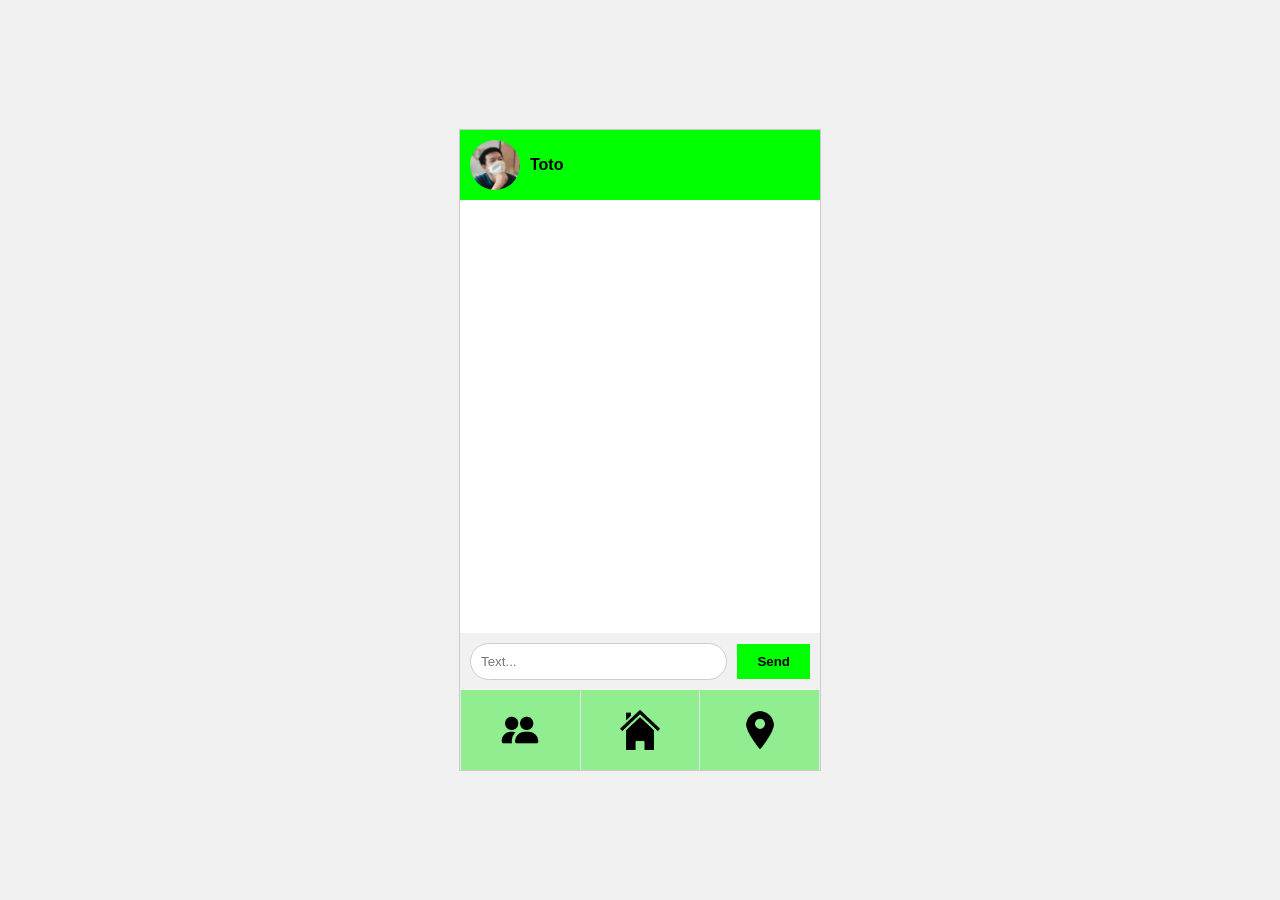
<file: toto.html>
<!DOCTYPE html>
<html lang="en">
<head>
    <meta charset="UTF-8">
    <meta name="viewport" content="width=device-width, initial-scale=1.0">
    <title>Figma to HTML</title>
    <style>
        body, html {
            margin: 0;
            padding: 0;
            font-family: Arial, sans-serif;
            height: 100%;
            display: flex;
            justify-content: center;
            align-items: center;
            background-color: #f0f0f0; /* Optional: add a background color for contrast */
        }

        .container {
            width: 360px;
            height: 640px;
            border: 1px solid #ccc;
            display: flex;
            flex-direction: column;
            justify-content: space-between;
            background-color: white; /* Optional: add a background color for the container */
        }

        .header {
            background-color: #00FF00;
            display: flex;
            align-items: center;
            padding: 10px;
        }

        .profile-pic {
            width: 50px;
            height: 50px;
            border-radius: 50%;
            background-color: #ccc;
            object-fit: cover;
        }

        .username {
            font-weight: bold;
            margin-left: 10px;
        }

        .message-area {
            flex: 1;
            padding: 10px;
            overflow-y: auto;
        }

        .input-area {
            display: flex;
            align-items: center;
            padding: 10px;
            background-color: #f1f1f1;
        }

        input[type="text"] {
            flex: 1;
            padding: 10px;
            border-radius: 20px;
            border: 1px solid #ccc;
            margin-right: 10px;
        }

        button {
            padding: 10px 20px;
            border: none;
           
            background-color: #00FF00;
            color: black;
            font-weight: bold;
            cursor: pointer;
        }

        .buttons {
  display: flex;
  justify-content: space-evenly;
  background-color: rgba(0, 0, 0, 0.1);
}

.btn {
  width: 33%;
  padding: 20px 0;
  border: none;
  cursor: pointer;
  transition: background-color 0.3s ease;
  text-decoration: none;
  display: inline-flex;
  justify-content: center;
  align-items: center;
}

.btn img {
  width: 40px;
  height: 40px;
}

.settings {
  background-color: lightgreen;
}

.settings:hover {
  background-color: #999;
}

.home {
  background-color: lightgreen;
}

.home:hover {
  background-color: #cc0000;
}

.call {
  background-color: lightgreen;
}

.call:hover {
  background-color: #ccbb00;
}

.content {
  display: flex;
  flex-direction: column;
  justify-content: center;
  align-items: center;
  flex-grow: 1;
}
    </style>
</head>
<body>
    <div class="container">
        <div class="header">
            <img class="profile-pic" src="toto_pro.JPG" alt="">
            <div class="username">Toto</div>
        </div>
        <div class="message-area" id="messageArea"></div>
        <div class="input-area">
            <input type="text" id="textInput" placeholder="Text...">
            <button id="sendButton">Send</button>
        </div>
        <div class="buttons">
            <button class="btn settings" id="people-btn">
                <img src="two-people.png" alt="Settings">
            </button>
            <button class="btn home" id="home-btn">
                <img src="home-icon.png" alt="Home">
            </button>
            <button class="btn call" id="map-btn">
                <img src="map-logo.png" alt="Call">
            </button>
        </div>
    </div>
    <script>
        document.getElementById('people-btn').addEventListener('click', function() {
        window.location.href = 'chat.html'; 
        });
        document.getElementById('home-btn').addEventListener('click', function() {
        window.location.href = 'index.html'; 
        });
        document.getElementById('map-btn').addEventListener('click', function() {
        window.location.href = 'map.html'; 
        });
        document.getElementById('sendButton').addEventListener('click', function() {
            const textInput = document.getElementById('textInput');
            const messageArea = document.getElementById('messageArea');

            if (textInput.value.trim() !== "") {
                const newMessage = document.createElement('div');
                newMessage.textContent = textInput.value;
                messageArea.appendChild(newMessage);
                textInput.value = "";
            }
        });
    </script>
</body>
</html>
</file>
<file: style.css>
* {
  margin: 0;
  padding: 0;
  box-sizing: border-box;
}

body, html {
  width: 100%;
  height: 100%;
  display: flex;
  justify-content: center;
  align-items: center;
  font-family: Arial, sans-serif;
}

.container {
  width: 360px;
  height: 640px;
  border: 2px solid #ccc;
  display: flex;
  flex-direction: column;
  justify-content: space-between;
}

.header {
  display: flex;
  justify-content: space-between;
  align-items: center;
  background-color: lightgreen;
  padding: 10px;
}

.logo {
  height: 50px;
  width: 50px;
}

.settings-btn {
  background-color: lightgreen;
  padding: 10px;
  cursor: pointer;
  text-decoration: none; /* Remove underline */
  display: inline-flex;
  justify-content: center;
  align-items: center;
}

.settings-btn img {
  width: 50px;
  height: 50px;
}

.settings-btn:hover {
  background-color: #28b222;
}

.content {
  display: flex;
  flex-direction: column;
  justify-content: center;
  align-items: center;
  flex-grow: 1;
}

.time-text {
  margin-bottom: 20px;
  font-size: 40px;
  font-weight: bold;
  position: relative;
  bottom: 100px;
}

.help-btn {
  width: 100px;
  height: 100px;
  background-color: #FF7043;
  color: white;
  border: none;
  border-radius: 50%;
  font-size: 20px;
  cursor: pointer;
  text-align: center;
  line-height: 100px; /* Center text vertically */
  text-decoration: none; /* Remove underline */
  display: inline-block;
}
.help-btn:hover{
  background-color: yellow;
  color: black;
}


.buttons {
  display: flex;
  justify-content: space-evenly;
  background-color: rgba(0, 0, 0, 0.1);
}

.btn {
  width: 33%;
  padding: 20px 0;
  border: none;
  cursor: pointer;
  transition: background-color 0.3s ease;
  text-decoration: none; /* Remove underline */
  display: inline-flex;
  justify-content: center;
  align-items: center;
}

.btn img {
  width: 40px;
  height: 40px;
}

.settings {
  background-color: lightgreen;
}

.settings:hover {
  background-color: #999;
}

.home {
  background-color: lightgreen;
}

.home:hover {
  background-color: #cc0000;
}

.call {
  background-color: lightgreen;
}

.call:hover {
  background-color: #ccbb00;
}

.content {
  display: flex;
  flex-direction: column;
  justify-content: center;
  align-items: center;
  flex-grow: 1;
}
</file>
<file: chat.css>
* {
    margin: 0;
    padding: 0;
    box-sizing: border-box;
  }
  
  body, html {
    width: 100%;
    height: 100%;
    display: flex;
    justify-content: center;
    align-items: center;
    font-family: Arial, sans-serif;
  }
  
  .container {
    width: 360px;
    height: 640px;
    border: 2px solid #ccc;
    display: flex;
    flex-direction: column;
    justify-content: space-between;
    background-color: white;
  }
  
  .header {
    display: flex;
    justify-content: space-between;
    align-items: center;
    background-color: lightgreen;
    padding: 10px;
  }
  
  .logo {
    height: 50px;
    width: 50px;
  }
  
  .settings-btn {
    background-color: lightgreen;
    padding: 10px;
    cursor: pointer;
    text-decoration: none; /* Remove underline */
    display: inline-flex;
    justify-content: center;
    align-items: center;
  }
  
  .settings-btn img {
    width: 50px;
    height: 50px;
  }

  .settings:hover {
  background-color: #999;
}
  
  .content {
    display: flex;
    flex-direction: column;
    align-items: center;
    flex-grow: 1;
  }
  
  .user-btn {
    width: 90%;
    height: 60px;
    margin: 10px 0;
    background-color: #f1f1f1;
    border: 1px solid #ccc;
    border-radius: 10px;
    display: flex;
    align-items: center;
    padding-left: 10px;
    font-size: 20px;
    font-weight: bold;
    cursor: pointer;
  }
  
  .user-btn:focus {
    outline: none;
  }
  
  .user-btn:hover {
    background-color: #ddd;
  }
  
  .add-user-btn {
    margin-top: 20px;
    cursor: pointer;
  }
  
  .add-user-btn img {
    width: 50px;
    height: 50px;
  }
  
  .buttons {
    display: flex;
    justify-content: space-evenly;
    background-color: lightgreen;
  }
  
  .btn {
    width: 33%;
    padding: 20px 0;
    border: none;
    cursor: pointer;
    text-decoration: none; /* Remove underline */
    display: inline-flex;
    justify-content: center;
    align-items: center;
  }
  
  .btn img {
    width: 40px;
    height: 40px;
  }
  
  #people-btn {
    background-color: lightgreen;
  }
  
  #home-btn {
    background-color: lightgreen;
  }
  
  #map-btn {
    background-color: lightgreen;
  }
  .settings-btn:hover{
    background-color: #28b222;
  }
  #map-btn:hover {
    background-color: #28b222;
  }
  #home-btn:hover {
    background-color: #28b222;
  }
  #people-btn:hover {
    background-color: #28b222;
  }
</file>
<file: darkmode.css>
body, html {
    margin: 0;
    padding: 0;
    width: 100%;
    height: 100%;
    font-family: Arial, sans-serif;
    display: flex;
    justify-content: center;
    align-items: center;
    background-color: #f1f1f1;
}

.settings-page {
    width: 360px;
    height: 640px;
    background-color: #ffffff;
    display: flex;
    flex-direction: column;
    justify-content: space-between;
    border-radius: 10px;
    box-shadow: 0 4px 8px rgba(0,0,0,0.1);
}

.settings-page.dark-mode {
    background-color: #333;
    color: #fff;
}

.header {
    background-color: #4CAF50;
    color: #fff;
    padding: 20px;
    display: flex;
    align-items: center;
}

.header .icon {
    width: 24px;
    height: 24px;
    margin-right: 10px;
}

.header h1 {
    margin: 0;
    font-size: 24px;
}

.content {
    padding: 20px;
    flex: 1;
    overflow-y: auto;
}

.account-settings, .more {
    margin-bottom: 20px;
}

.account-settings h2, .more h2 {
    color: #888;
    font-size: 14px;
    margin-bottom: 10px;
}

.setting-item {
    display: flex;
    justify-content: space-between;
    align-items: center;
    padding: 10px 0;
    border-bottom: 1px solid #eee;
}

.setting-item.dark-mode {
    border-bottom: 1px solid #555;
}

.setting-item span {
    font-size: 16px;
}

.arrow, .add {
    color: #888;
    font-size: 16px;
}

.switch {
    position: relative;
    display: inline-block;
    width: 40px;
    height: 24px;
}

.switch input {
    opacity: 0;
    width: 0;
    height: 0;
}

.slider {
    position: absolute;
    cursor: pointer;
    top: 0;
    left: 0;
    right: 0;
    bottom: 0;
    background-color: #ccc;
    transition: .4s;
    border-radius: 34px;
}

.slider:before {
    position: absolute;
    content: "";
    height: 16px;
    width: 16px;
    left: 4px;
    bottom: 4px;
    background-color: white;
    transition: .4s;
    border-radius: 50%;
}

input:checked + .slider {
    background-color: #4CAF50;
}

input:checked + .slider:before {
    transform: translateX(16px);
}

.buttons {
    display: flex;
    justify-content: space-evenly;
    background-color: rgba(0, 0, 0, 0.1);
}

.btn {
    width: 33%;
    padding: 20px 0;
    border: none;
    cursor: pointer;
    transition: background-color 0.3s ease;
}

.settings {
    background-color: #ccc;
}

.settings:hover {
    background-color: #999;
}

.home {
    background-color: #ff4444;
}

.home:hover {
    background-color: #cc0000;
}

.call {
    background-color: #ffdd44;
}

.call:hover {
    background-color: #ccbb00;
}

.btn img {
    width: 40px;
    height: 40px;
}

.setting-item a {
    text-decoration: none;
    color: #333;
    display: inline-block;
    width: calc(100% - 20px);
    padding: 10px;
    transition: background-color 0.3s, color 0.3s;
    font-size: 16px;
    font-weight: bold;
}

.setting-item a:hover {
    background-color: #f0f0f0;
    color: #007BFF;
}

.setting-item .arrow, .setting-item .add {
    color: #007BFF;
    font-size: 20px;
    float: right;
}

.setting-item .switch {
    float: right;
}

.setting-item {
    margin: 5px 0;
    padding: 10px;
    border-bottom: 1px solid #e0e0e0;
}

.header {
    display: flex;
    align-items: center;
    margin-bottom: 20px;
}

.header .icon {
    margin-right: 10px;
}

.header h1 {
    font-size: 24px;
}

.logo {
    text-align: center;
    margin-bottom: 20px;
}

.logo-img {
    width: 150px;
}

.buttons {
    display: flex;
    justify-content: space-around;
    margin-top: 20px;
}

.language-selector {
    position: relative;
    top: 250px;
    right: -230px;
}

body.dark-mode {
    background-color: #121212;
}

header.dark-mode {
    background-color: #1e1e1e;
}

content.dark-mode {
    background-color: #1e1e1e;
}

.setting-item.dark-mode a {
    color: #ccc;
}

.setting-item.dark-mode a:hover {
    background-color: #333;
    color: #4CAF50;
}
</file>
<file: map.css>
* {
    margin: 0;
    padding: 0;
    box-sizing: border-box;
}
  
body {
    font-family: Arial, sans-serif;
    overflow: hidden;
}
  
.map {
    width: 100%;
    height: 100vh;
    position: absolute;
    top: 0;
    left: 0;
    z-index: 1;
}
  
.menu {
    position: absolute;
    bottom: 0;
    left: 0;
    right: 0;
    display: flex;
    justify-content: space-around;
    background-color: rgba(0, 0, 0, 0.5);
    padding: 10px 0;
    z-index: 2;
}
  
.menu-item {
    flex: 1;
    display: flex;
    justify-content: center;
    align-items: center;
    padding: 10px;
    background: none;
    border: none;
    cursor: pointer;
    transition: background-color 0.3s ease;
    text-decoration: none;
    color: inherit;
}
  
.menu-item img {
    width: 50px;
    height: 50px;
}
  
.menu-item.settings {
    background-color: #ccc;
}
  
.menu-item.settings:hover {
    background-color: #bbb;
}
  
.menu-item.home {
    background-color: #ff0000;
}
  
.menu-item.home:hover {
    background-color: #cc0000;
}
  
.menu-item.contact {
    background-color: #ffcc00;
}
  
.menu-item.contact:hover {
    background-color: #cca300;
}
</file>
<file: setting.css>
body, html {
    margin: 0;
    padding: 0;
    width: 100%;
    height: 100%;
    font-family: Arial, sans-serif;
    display: flex;
    justify-content: center;
    align-items: center;
    background-color: #f1f1f1;
}

.settings-page {
    width: 360px;
    height: 640px;
    background-color: #ffffff;
    display: flex;
    flex-direction: column;
    justify-content: space-between;
    border-radius: 10px;
    box-shadow: 0 4px 8px rgba(0,0,0,0.1);
}

.header {
    background-color: #4CAF50;
    color: #fff;
    padding: 20px;
    display: flex;
    align-items: center;
}

.header .icon {
    width: 24px;
    height: 24px;
    margin-right: 10px;
}

.header h1 {
    margin: 0;
    font-size: 24px;
}

.content {
    padding: 20px;
    flex: 1;
    overflow-y: auto;
}

.account-settings, .more {
    margin-bottom: 20px;
}

.account-settings h2, .more h2 {
    color: #888;
    font-size: 14px;
    margin-bottom: 10px;
}

.setting-item {
    display: flex;
    justify-content: space-between;
    align-items: center;
    padding: 10px 0;
    border-bottom: 1px solid #eee;
    
}

.setting-item span {
    font-size: 16px;
}

.arrow, .add {
    color: #888;
    font-size: 16px;
}

.switch {
    position: relative;
    display: inline-block;
    width: 40px;
    height: 24px;
}

.switch input {
    opacity: 0;
    width: 0;
    height: 0;
}

.slider {
    position: absolute;
    cursor: pointer;
    top: 0;
    left: 0;
    right: 0;
    bottom: 0;
    background-color: #ccc;
    transition: .4s;
    border-radius: 34px;
}

.slider:before {
    position: absolute;
    content: "";
    height: 16px;
    width: 16px;
    left: 4px;
    bottom: 4px;
    background-color: white;
    transition: .4s;
    border-radius: 50%;
}

input:checked + .slider {
    background-color: #4CAF50;
}

input:checked + .slider:before {
    transform: translateX(16px);
}

.buttons {
    display: flex;
    justify-content: space-evenly;
    background-color: rgba(0, 0, 0, 0.1);
}

.btn {
    width: 33%;
    padding: 20px 0;
    border: none;
    cursor: pointer;
    transition: background-color 0.3s ease;
    background-color: #28b222;
}

.btn:hover {
    background-color: #1e7a18;
}

.btn img {
    width: 40px;
    height: 40px;
}

.logo {
    position: absolute;
    top: 450px; /* Adjust top position as needed */
    right: 630px; /* Adjust right position as needed */
    z-index: 2; /* Ensure it's above the map (z-index of .map is 1) */
}
  
.logo-img {
    width: 80px; /* Adjust width as per your logo size */
    height: auto;
}
/* General link styles */
.setting-item a {
    text-decoration: none;
    color: #333;
    display: inline-block;
    width: calc(100% - 20px);
    padding: 10px;
    transition: background-color 0.3s, color 0.3s;
    font-size: 16px;
    font-weight: bold;
}

/* Hover effect for links */
.setting-item a:hover {
    background-color: #f0f0f0;
    color: #007BFF;
}


.setting-item .arrow, .setting-item .add {
    color: #007BFF;
    font-size: 20px;
    float: right;
}


.setting-item .switch {
    float: right;
}


.setting-item {
    margin: 5px 0;
    padding: 10px;
    border-bottom: 1px solid #e0e0e0;
}


.header {
    display: flex;
    align-items: center;
    margin-bottom: 20px;
}

.header .icon {
    margin-right: 10px;
}

.header h1 {
    font-size: 24px;
}


.logo {
    text-align: center;
    margin-bottom: 20px;
}

.logo-img {
    width: 150px;
}

.buttons {
    display: flex;
    justify-content: space-around;
    margin-top: 20px;
}
.language-selector{
    position: relative;
    top: 250px;
    right: -230px;
}
.setting-btn{
    background-color: green;
}
</file>
